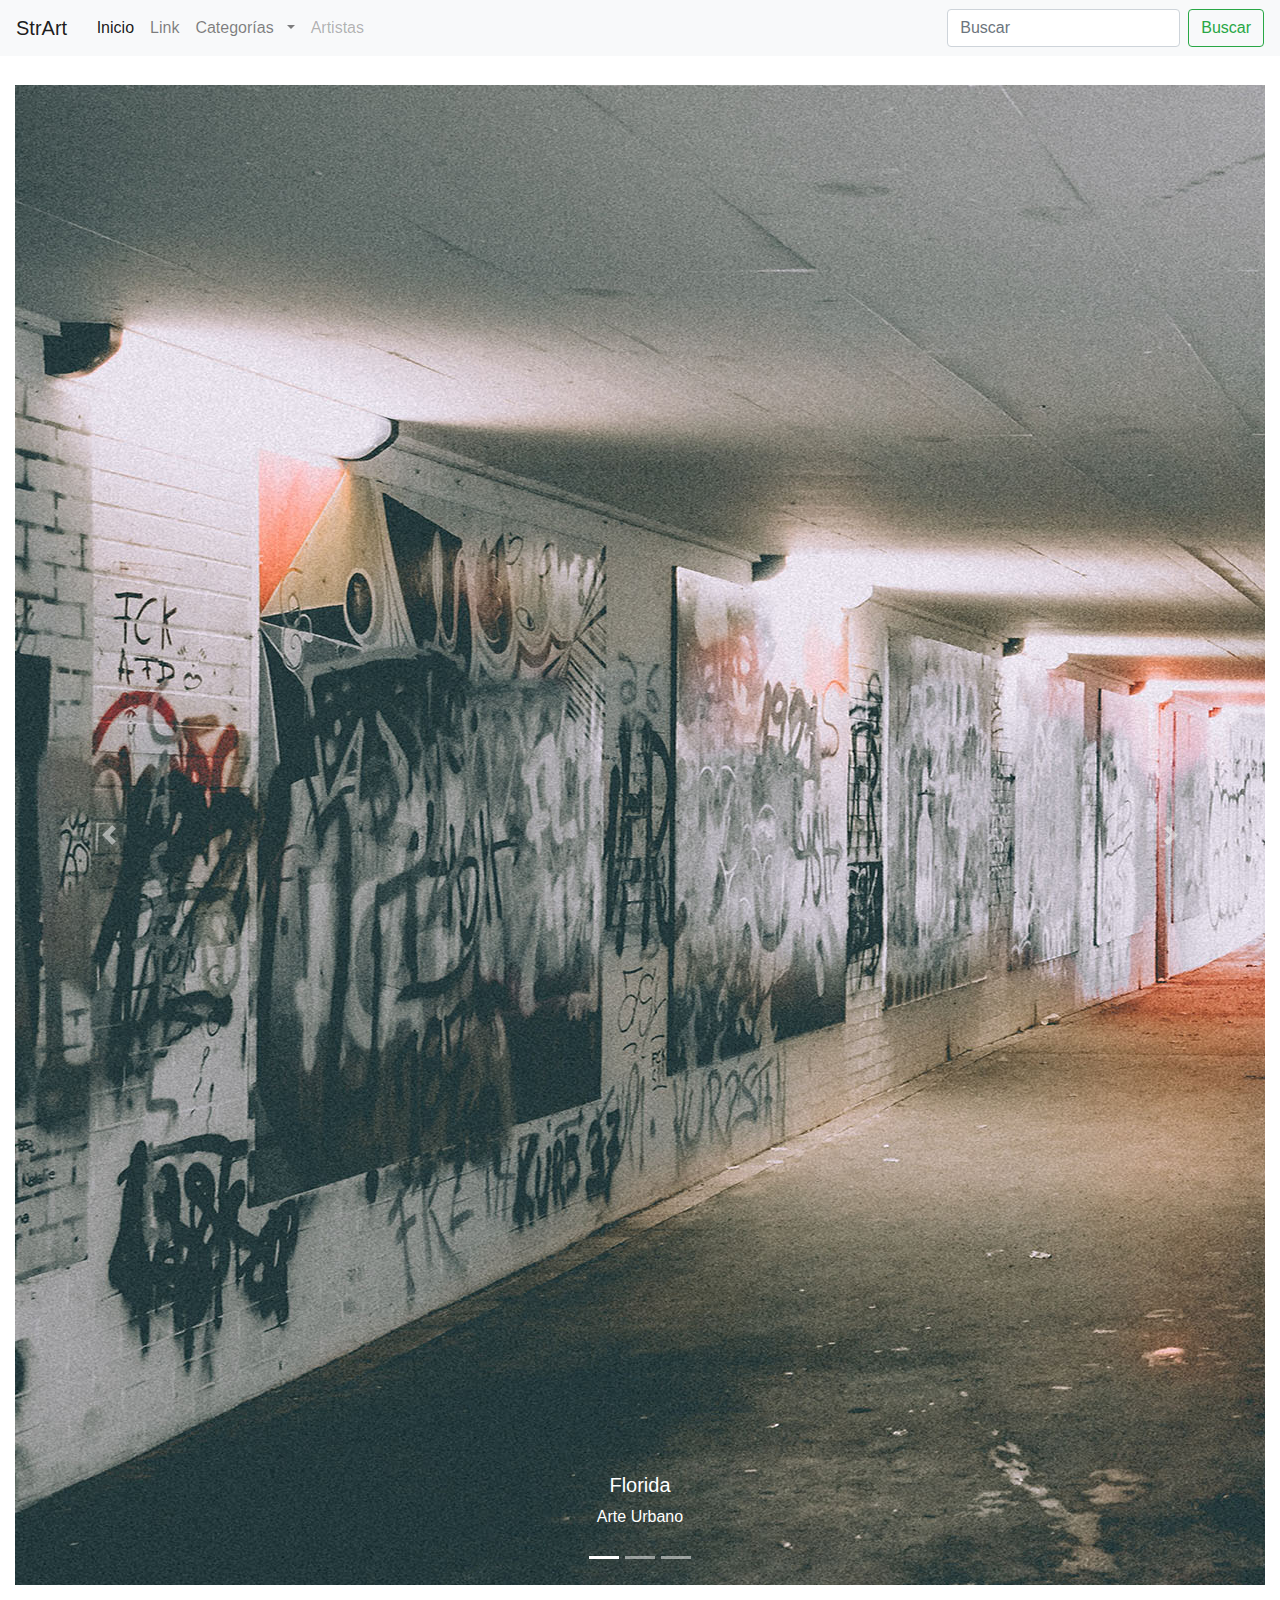
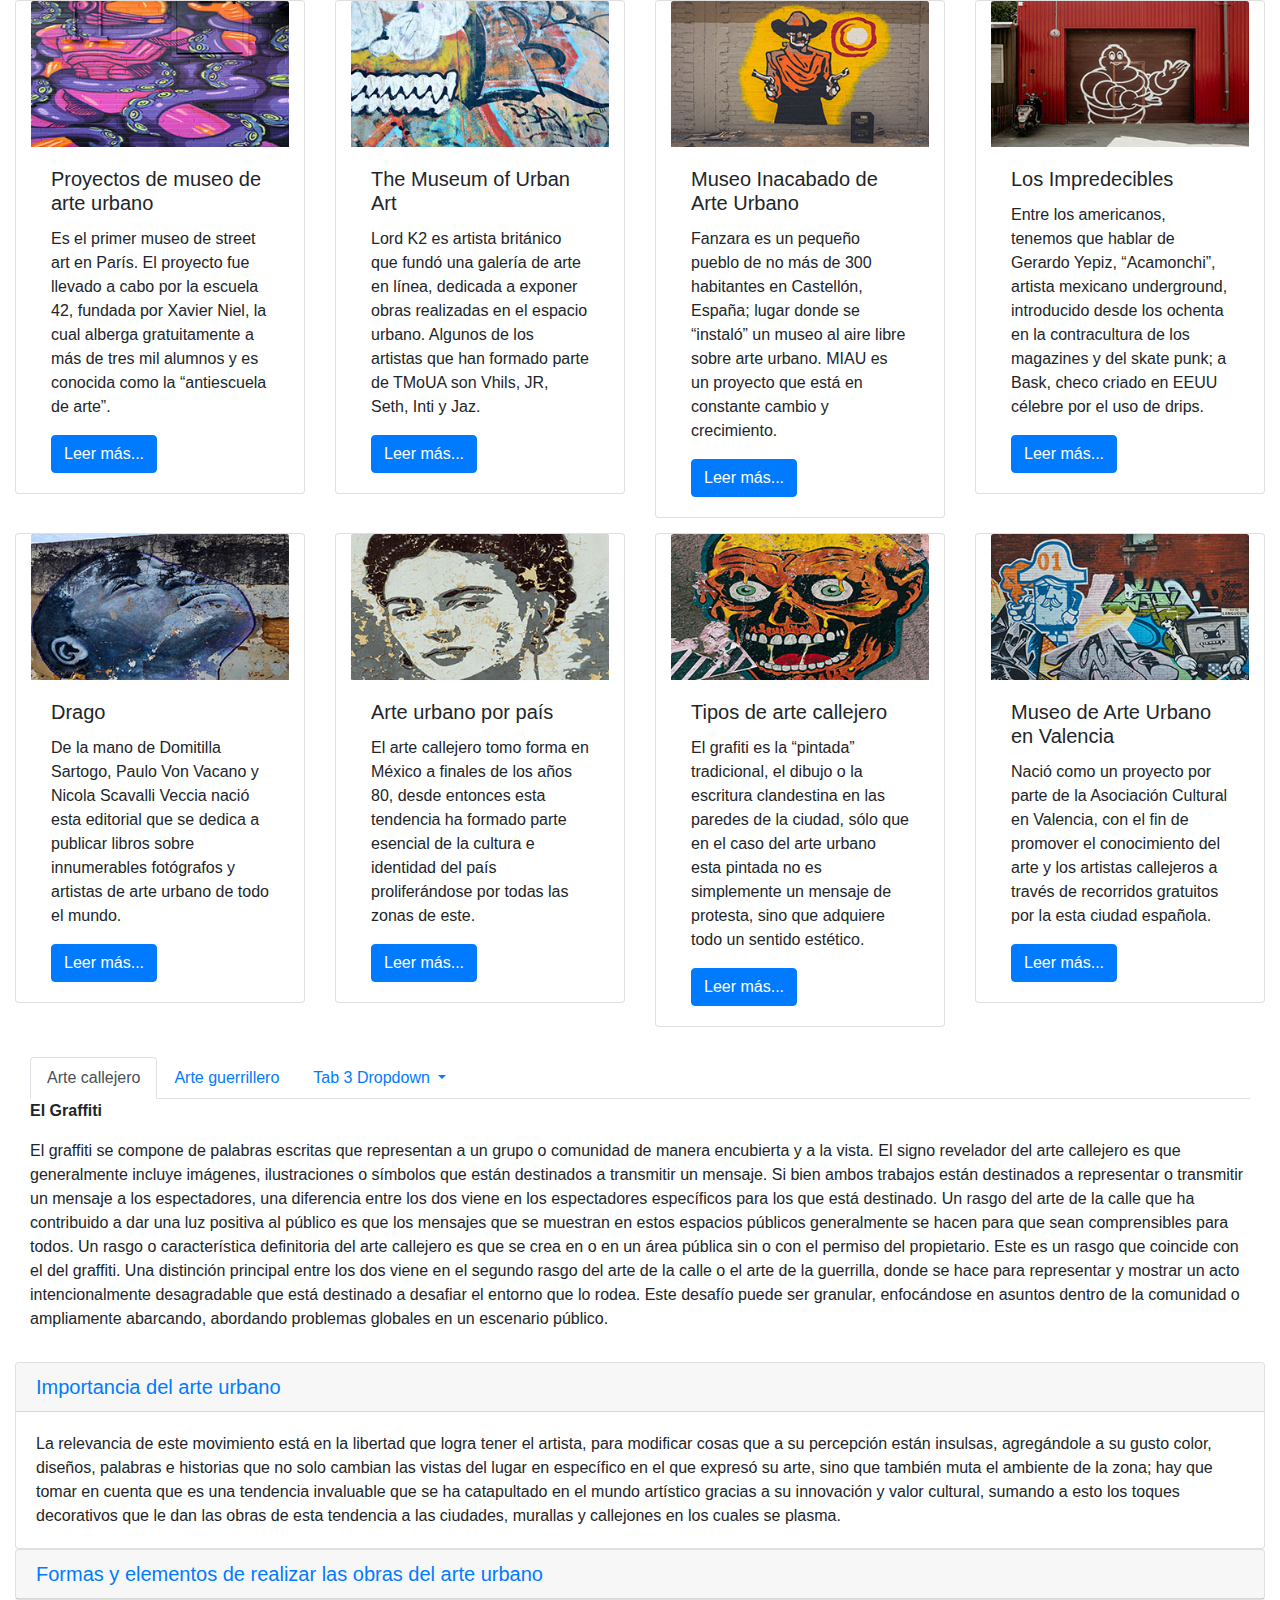
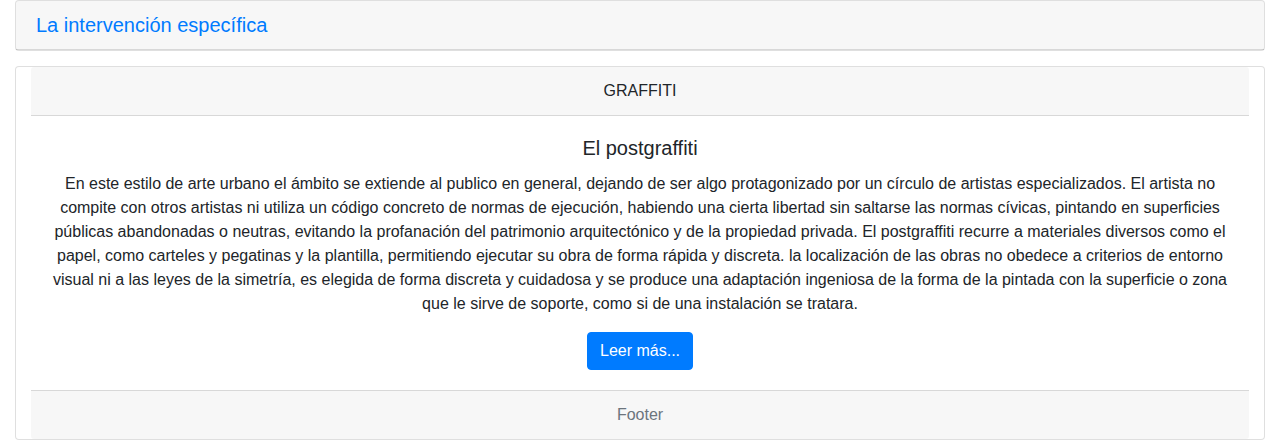
<file: dw bos-2/index.html>
<!DOCTYPE html>
<html lang="en">
  <head>
    <meta charset="UTF-8">
	<meta http-equiv="X-UA-Compatible" content="IE=edge">
	<meta name="viewport" content="width=device-width, initial-scale=1">
    <title>Untitled Document</title>
    <!-- Bootstrap -->
	<link href="css/bootstrap-4.0.0.css" rel="stylesheet">
	<link href="css/dwbos.css" rel="stylesheet" type="text/css">
  </head>
  <body style="padding-top: 70px">
    <div class="container-fluid">
      <nav class="navbar fixed-top navbar-expand-lg navbar-light bg-light"> <a class="navbar-brand" href="#">StrArt&nbsp;</a>
        <button class="navbar-toggler" type="button" data-toggle="collapse" data-target="#navbarSupportedContent1" aria-controls="navbarSupportedContent1" aria-expanded="false" aria-label="Toggle navigation"> <span class="navbar-toggler-icon"></span> </button>
        <div class="collapse navbar-collapse" id="navbarSupportedContent1">
          <ul class="navbar-nav mr-auto">
            <li class="nav-item active"> <a class="nav-link" href="perfil.html">Inicio <span class="sr-only">(current)</span></a> </li>
            <li class="nav-item"> <a class="nav-link" href="#">Link</a> </li>
            <li class="nav-item dropdown"> <a class="nav-link dropdown-toggle" href="#" id="navbarDropdown1" role="button" data-toggle="dropdown" aria-haspopup="true" aria-expanded="false"> Categorías&nbsp; </a>
              <div class="dropdown-menu" aria-labelledby="navbarDropdown1"> <a class="dropdown-item" href="#">Action</a> <a class="dropdown-item" href="#">Another action</a>
                <div class="dropdown-divider"></div>
                <a class="dropdown-item" href="#">Something else here</a> </div>
            </li>
            <li class="nav-item"> <a class="nav-link disabled" href="#">Artistas</a> </li>
          </ul>
          <form class="form-inline my-2 my-lg-0">
            <input class="form-control mr-sm-2" type="search" placeholder="Buscar" aria-label="Search">
            <button class="btn btn-outline-success my-2 my-sm-0" type="submit">Buscar</button>
          </form>
        </div>
      </nav>
<div id="carouselExampleIndicators1" class="carousel slide" data-ride="carousel" style="background-color: grey">
    <ol class="carousel-indicators">
          <li data-target="#carouselExampleIndicators1" data-slide-to="0" class="active"></li>
          <li data-target="#carouselExampleIndicators1" data-slide-to="1"></li>
          <li data-target="#carouselExampleIndicators1" data-slide-to="2"></li>
    </ol>
        <div class="carousel-inner" role="listbox">
          <div class="carousel-item active"> <img class="d-block mx-auto" src="images/h1.jpg" alt="First slide">
            <div class="carousel-caption">
              <h5>Florida</h5>
              <p>Arte Urbano</p>
            </div>
          </div>
          <div class="carousel-item"> <img class="d-block mx-auto" src="images/h2.jpg" alt="Second slide">
            <div class="carousel-caption">
              <h5>Costa Rica</h5>
              <p>Tunel grafiteado</p>
            </div>
          </div>
          <div class="carousel-item"> <img class="d-block mx-auto" src="images/h3.jpg" alt="Third slide">
            <div class="carousel-caption">
              <h5>Colombia</h5>
              <p>Arte callejero</p>
            </div>
          </div>
        </div>
      <a class="carousel-control-prev" href="#carouselExampleIndicators1" role="button" data-slide="prev"> <span class="carousel-control-prev-icon" aria-hidden="true"></span> <span class="sr-only">Previous</span> </a> <a class="carousel-control-next" href="#carouselExampleIndicators1" role="button" data-slide="next"> <span class="carousel-control-next-icon" aria-hidden="true"></span> <span class="sr-only">Next</span> </a> </div>
  </div>
	  

	<!-- jQuery (necessary for Bootstrap's JavaScript plugins) --> 
  <script src="js/jquery-3.2.1.min.js"></script>

	<!-- Include all compiled plugins (below), or include individual files as needed -->
  <script src="js/popper.min.js"></script> 
  <script src="js/bootstrap-4.0.0.js"></script>
    <div class="container-fluid">
      <div class="row">
        <div class="col-xl-3">
          <div class="card col-md-4 col-xl-12"> <img class="card-img-top" src="images/nw1.jpg" alt="Card image cap">
            <div class="card-body">
              <h5 class="card-title">Proyectos de museo de arte urbano</h5>
              <p class="card-text">Es el primer museo de street art en París. El proyecto fue llevado a cabo por la escuela 42, fundada por Xavier Niel, la cual alberga gratuitamente a más de tres mil alumnos y es conocida como la “antiescuela de arte”. </p>
              <a href="#" class="btn btn-primary">Leer más...</a> </div>
          </div>
        </div>
        <div class="col-xl-3">
          <div class="card col-md-4 col-xl-12"> <img class="card-img-top" src="images/nw2.jpg" alt="Card image cap">
            <div class="card-body">
              <h5 class="card-title">The Museum of Urban Art </h5>
              <p class="card-text">Lord K2 es artista británico que fundó una galería de arte en línea, dedicada a exponer obras realizadas en el espacio urbano.  Algunos de los artistas que han formado parte de TMoUA son Vhils, JR, Seth, Inti y Jaz.</p>
            <a href="#" class="btn btn-primary">Leer más...</a> </div>
          </div>
        </div>
        <div class="col-xl-3">
          <div class="card col-md-4 col-xl-12"> <img class="card-img-top" src="images/nw3.jpg" alt="Card image cap">
            <div class="card-body">
              <h5 class="card-title">Museo Inacabado de Arte Urbano </h5>
              <p class="card-text">Fanzara es un pequeño pueblo de no más de 300 habitantes en Castellón, España; lugar donde se “instaló” un museo al aire libre sobre arte urbano. MIAU es un proyecto que está en constante cambio y crecimiento.</p>
              <a href="#" class="btn btn-primary">Leer más...</a> </div>
          </div>
        </div>
        <div class="col-xl-3">
          <div class="card col-md-4 col-xl-12"> <img class="card-img-top" src="images/nw5.jpg" alt="Card image cap">
            <div class="card-body">
              <h5 class="card-title">Los Impredecibles</h5>
              <p class="card-text">Entre los americanos, tenemos que hablar de Gerardo Yepiz, “Acamonchi”, artista mexicano underground, introducido desde los ochenta en la contracultura de los magazines y del skate punk; a Bask, checo criado en EEUU célebre por el uso de drips.</p>
              <a href="#" class="btn btn-primary">Leer más...</a> </div>
          </div>
        </div>
      </div>
    </div>
	  

	 <div class="container-fluid">
	   <div class="row">
	     <div class="col-xl-3">
	       <div class="card col-md-4 col-xl-12"> <img class="card-img-top" src="images/nw4.jpg" alt="Card image cap">
	         <div class="card-body">
	           <h5 class="card-title">Drago</h5>
	           <p class="card-text">De la mano de Domitilla Sartogo, Paulo Von Vacano y Nicola Scavalli Veccia nació esta editorial que se dedica a publicar libros sobre innumerables fotógrafos y artistas de arte urbano de todo el mundo.</p>
	           <a href="#" class="btn btn-primary">Leer más...</a> </div>
           </div>
	     </div>
	     <div class="col-xl-3">
	       <div class="card col-md-4 col-xl-12"> <img class="card-img-top" src="images/nw6.jpg" alt="Card image cap">
	         <div class="card-body">
	           <h5 class="card-title">Arte urbano por país</h5>
	           <p class="card-text">El arte callejero tomo forma en México a finales de los años 80, desde entonces esta tendencia ha formado parte esencial de la cultura e identidad del país proliferándose por todas las zonas de este.</p>
	           <a href="#" class="btn btn-primary">Leer más...</a> </div>
           </div>
	     </div>
	     <div class="col-xl-3">
	       <div class="card col-md-4 col-xl-12"> <img class="card-img-top" src="images/nw7.pg.jpg" alt="Card image cap">
	         <div class="card-body">
	           <h5 class="card-title">Tipos de arte callejero</h5>
	           <p class="card-text">El grafiti es la “pintada” tradicional, el dibujo o la escritura clandestina en las paredes de la ciudad, sólo que en el caso del arte urbano esta pintada no es simplemente un mensaje de protesta, sino que adquiere todo un sentido estético.</p>
	           <a href="#" class="btn btn-primary">Leer más...</a> </div>
           </div>
	     </div>
	     <div class="col-xl-3">
	       <div class="card col-md-4 col-xl-12"> <img class="card-img-top" src="images/nw8.jpg" alt="Card image cap">
	         <div class="card-body">
	           <h5 class="card-title">Museo de Arte Urbano en Valencia </h5>
	           <p class="card-text">Nació como un proyecto por parte de la Asociación Cultural en Valencia, con el fin de promover el conocimiento del arte y los artistas callejeros a través de recorridos gratuitos por la esta ciudad española.</p>
	           <a href="#" class="btn btn-primary">Leer más...</a> </div>
           </div>
	     </div>
       </div>
	 </div>
	  <!-- Include all compiled plugins (below), or include individual files as needed -->
  <script src="js/popper.min.js"></script> 
  <script src="js/bootstrap-4.0.0.js"></script>
    <div class="container-fluid">
      <div class="container-fluid">
        <ul id="clothingnav1" class="nav nav-tabs" role="tablist">
          <li class="nav-item"> <a class="nav-link active" href="#home1" id="hometab1" role="tab" data-toggle="tab" aria-controls="home" aria-expanded="true">Arte callejero</a></li>
          <li class="nav-item"> <a class="nav-link" href="#paneTwo1" role="tab" id="hatstab1" data-toggle="tab" aria-controls="hats">Arte guerrillero </a></li>
          <!-- Dropdown -->
          <li class="nav-item dropdown"> <a class="nav-link dropdown-toggle" data-toggle="dropdown" href="#" role="button" aria-haspopup="true" aria-expanded="false"> Tab 3 Dropdown </a>
            <div class="dropdown-menu"> <a class="dropdown-item" href="#tabDropDownOne1" role="tab" id="dropdownshoestab1" data-toggle="tab" aria-controls="dropdownShoes">Dropdown Link 1</a> <a class="dropdown-item" href="#tabDropDownTwo1" role="tab" id="dropdownbootstab1" data-toggle="tab" aria-controls="dropdownBoots">Dropdown Link 2</a> </div>
          </li>
        </ul>
        <!-- Content Panel -->
        <div id="clothingnavcontent1" class="tab-content">
          <div role="tabpanel" class="tab-pane fade show active" id="home1" aria-labelledby="hometab1">
            <p> <strong>El Graffiti</strong></p>
            <p>El graffiti se compone de palabras escritas que representan a un grupo o comunidad de manera encubierta y a la vista. El signo revelador del arte callejero es que generalmente incluye imágenes, ilustraciones o símbolos que están destinados a transmitir un mensaje. Si bien ambos trabajos están destinados a representar o transmitir un mensaje a los espectadores, una diferencia entre los dos viene en los espectadores específicos para los que está destinado. Un rasgo del arte de la calle que ha contribuido a dar una luz positiva al público es que los mensajes que se muestran en estos espacios públicos generalmente se hacen para que sean comprensibles para todos.
			Un rasgo o característica definitoria del arte callejero es que se crea en o en un área pública sin o con el permiso del propietario. Este es un rasgo que coincide con el del graffiti. Una distinción principal entre los dos viene en el segundo rasgo del arte de la calle o el arte de la guerrilla, donde se hace para representar y mostrar un acto intencionalmente desagradable que está destinado a desafiar el entorno que lo rodea. Este desafío puede ser granular, enfocándose en asuntos dentro de la comunidad o ampliamente abarcando, abordando problemas globales en un escenario público.</p>
          </div>
          <div role="tabpanel" class="tab-pane fade" id="paneTwo1" aria-labelledby="hatstab1">
            <p><strong>El término arte guerillero</strong></p>
            <p>Se describe de muchas maneras diferentes, una de las cuales es el término “arte de guerrilla”. Ambos términos describen estas obras públicas que se colocan con significado e intención. Se pueden hacer de forma anónima para trabajos creados para enfrentar problemas públicos tabú que darán lugar a reacciones violentas o bajo el nombre de un artista conocido. Con cualquier terminología, estas obras de arte se crean como una forma primaria de expresar las ideas del artista sobre muchos temas y asuntos públicos.</p>
            <p>Así es como el término “arte de la guerrilla” se asoció con este tipo de trabajo y comportamiento. La palabra se relaciona con la guerra de guerrillas en la historia, donde los ataques se realizan de manera salvaje, sin control y sin reglas de enfrentamiento. Este tipo de guerra era dramáticamente diferente a la lucha tradicional y tradicional que se desarrollaba normalmente en las guerras. Cuando se usa en el contexto del arte callejero, el término arte de guerrilla está destinado a respaldar el ataque incontrolado, inesperado y muchas veces sin nombre del artista sobre la estructura o las normas sociales.</p>
          </div>
          <div role="tabpanel" class="tab-pane fade" id="tabDropDownOne1" aria-labelledby="dropdownshoestab1">
            <p>Dropdown content#1</p>
          </div>
          <div role="tabpanel" class="tab-pane fade" id="tabDropDownTwo1" aria-labelledby="dropdownbootstab1">
            <p>Dropdown content#2</p>
          </div>
        </div>
      </div>
    </div>
	 
  <div class="container-fluid">
	    <div id="accordion1" role="tablist">
	      <div class="card">
	        <div class="card-header" role="tab" id="headingOne1">
	          <h5 class="mb-0"> <a data-toggle="collapse" href="#collapseOne1" role="button" aria-expanded="true" aria-controls="collapseOne1"> Importancia del arte urbano </a></h5>
	        </div>
	        <div id="collapseOne1" class="collapse show" role="tabpanel" aria-labelledby="headingOne1" data-parent="#accordion1">
	          <div class="card-body">La relevancia de este movimiento está en la libertad que logra tener el artista, para modificar cosas que a su percepción están insulsas, agregándole a su gusto color, diseños, palabras e historias que no solo cambian las vistas del lugar en específico en el que expresó su arte, sino que también muta el ambiente de la zona; hay que tomar en cuenta que es una tendencia invaluable que se ha catapultado en el mundo artístico gracias a su innovación y valor cultural, sumando a esto los toques decorativos que le dan las obras de esta tendencia a las ciudades, murallas y callejones en los cuales se plasma.

</div>
            </div>
          </div>
	      <div class="card">
	        <div class="card-header" role="tab" id="headingTwo1">
	          <h5 class="mb-0"> <a class="collapsed" data-toggle="collapse" href="#collapseTwo1" role="button" aria-expanded="false" aria-controls="collapseTwo1"> Formas y elementos de realizar las obras del arte urbano</a> </h5>
            </div>
	        <div id="collapseTwo1" class="collapse" role="tabpanel" aria-labelledby="headingTwo1" data-parent="#accordion1">
	          <div class="card-body">La forma o mejor dicho los elementos para realizar obras callejeras son la pintura spray y el estarcido. Las técnicas usadas son muy variadas y hay diferentes representaciones estéticas que realizan los artistas. También puedes observar otros elementos como pueden ser los posters y las pegatinas, que representan una pequeña evolución en este tipo de arte. Hay una diversidad enorme de estrategias con varias ideologías pero todos tienen el mismo concepto de “El arte”. Muchos artistas callejeros dibujan, otros pintan, hay infinidades de maneras con las que plasmar el arte callejero, incluso hay diversas maneras de representarlos pueden ser en suelo, en cristal, en frutas, en lienzos, en paredes, en papel, etc. Lo que cuenta para el arte callejero es el poder de la expresión y revelar al mundo la creatividad que los hace únicos y sobre todo demostrar al mundo lo que hacen.

Autores de arte urbano
Gerardo Yepiz, “Acamonchi”: artista mexicano underground, introducido desde los ochenta en la contracultura de los magazines y del skate punk.

Bask: artista checo criado en EEUU célebre por el uso de drips, técnica donde se utilizan gotas de pintura que se derramen sobre la superficie, creando texturas espesas. Además lleva a cabo pinturas con plantillas en las que pinta personajes y collages.

Buff Monster: comenzó a pintar con spray, pero pronto se pasó a los pósters y se ha hecho conocido por su monstruo Buff, habitual en las calles de Los Ángeles.

Flower Guy: sus inicios fueron con aerosoles y plantillas en el suelo de las calles neoyorquinas. En 1993 creó su icono de la flor, que imprimió en papel usando serigrafía.

Swoon: realiza carteles a base de recortables que ella misma recicla.

Banksy: un graffitero británico e internacional, uno de los más conocido entre el gran público. A principios de los 80 comenzó a pintar con spray en Bristol y después pasó a las plantillas. Ha logrado colocar fakes o falsas pinturas en museos como el Louvre o la Tate Gallery y en su obra muestra un humor tan ácido como brillante.

Nich Walker: este artista  trabaja sobre todo con lienzos, combina plantillas y dibujos logrando efectos casi fotorrealistas. En 2002 fundó su marca de camisetas “Apish Angel” y también ha diseñado graffitis para los films “Eyes wide shut” y “Juez Dredd”.

Dr Hofmann: es uno de los primeros miembros de la cultura alternativa del graffiti madrileño. Ha trabajado con diferentes tipos de letra y con una imaginería muy personal.

Tono: de origen francés, lleva más de una década trabajando con pegatinas y pósters y ha intervenido en el paisaje urbano madrileño efectuando líneas de colores en casas antiguas.

Nuria Mura: desarrolla más, proyectos individuales, buscando promover una reflexión sobre el uso del espacio público y privado analizando y experimentando con la intersección que se produce entre ambos lugares. Usa  esquemas geométricos definidos, motivos florales y sus trabajos critican la industrialización del lenguaje artístico.
Realmente  cada día son más y mejores los ejemplos de arte urbano que encontramos en nuestras ciudades,  siendo una lástima que muchos de estas obras de arte pasen desapercibidos.
</div>
            </div>
          </div>
	      <div class="card">
	        <div class="card-header" role="tab" id="headingThree1">
	          <h5 class="mb-0"> <a class="collapsed" data-toggle="collapse" href="#collapseThree1" role="button" aria-expanded="false" aria-controls="collapseThree1"> La intervención específica</a> </h5>
            </div>
	        <div id="collapseThree1" class="collapse" role="tabpanel" aria-labelledby="headingThree1" data-parent="#accordion1">
	          <div class="card-body">este estilo de arte urbano lleva al límite algunos aspectos del graffiti y del postgraffiti, ya que casi todos los artistas provienen de estas dos modalidades. Es una corriente minoritaria dentro de la historia del arte urbano, su característica principal consiste en el abandono de la identidad gráfica y en la creación de obras aisladas, anónimas e independientes, usando materiales libremente,usando todo tipo de técnicas plásticas que muchas veces incluye el desmontaje de mobiliario urbano. En este arte urbano tiene  una característica nueva, la investigación y observación de las particularidades físicas y sociales del entorno de la intervención.</div>
            </div>
          </div>
        </div>
  </div>
      <div class="container-fluid">
        <div class="card text-center col-md-4 col-xl-12">
          <div class="card-header"> GRAFFITI</div>
          <div class="card-body">
            <h5 class="card-title">El postgraffiti</h5>
            <p class="card-text">En este estilo de arte urbano el ámbito se extiende al publico en general, dejando de ser algo protagonizado por un círculo de artistas especializados. El artista no compite con otros artistas ni utiliza un código concreto de normas de ejecución, habiendo una cierta libertad sin saltarse las normas cívicas, pintando en superficies públicas abandonadas o neutras, evitando la profanación del patrimonio arquitectónico y de la propiedad privada. El postgraffiti recurre a materiales diversos como el papel, como carteles y pegatinas  y la plantilla,  permitiendo ejecutar su obra de forma rápida y discreta.

 la localización de las obras no obedece a criterios de entorno visual ni a las leyes de la simetría, es elegida de forma discreta y cuidadosa y se produce una adaptación ingeniosa de la forma de la pintada con la superficie o zona que le sirve de soporte, como si de una instalación se tratara.
</p>
            <a href="#" class="btn btn-primary">Leer más...</a> </div>
          <div class="card-footer text-muted"> Footer </div></div></div>
<!-- body code goes here -->


	  
	  
</body>
</html>
</file>
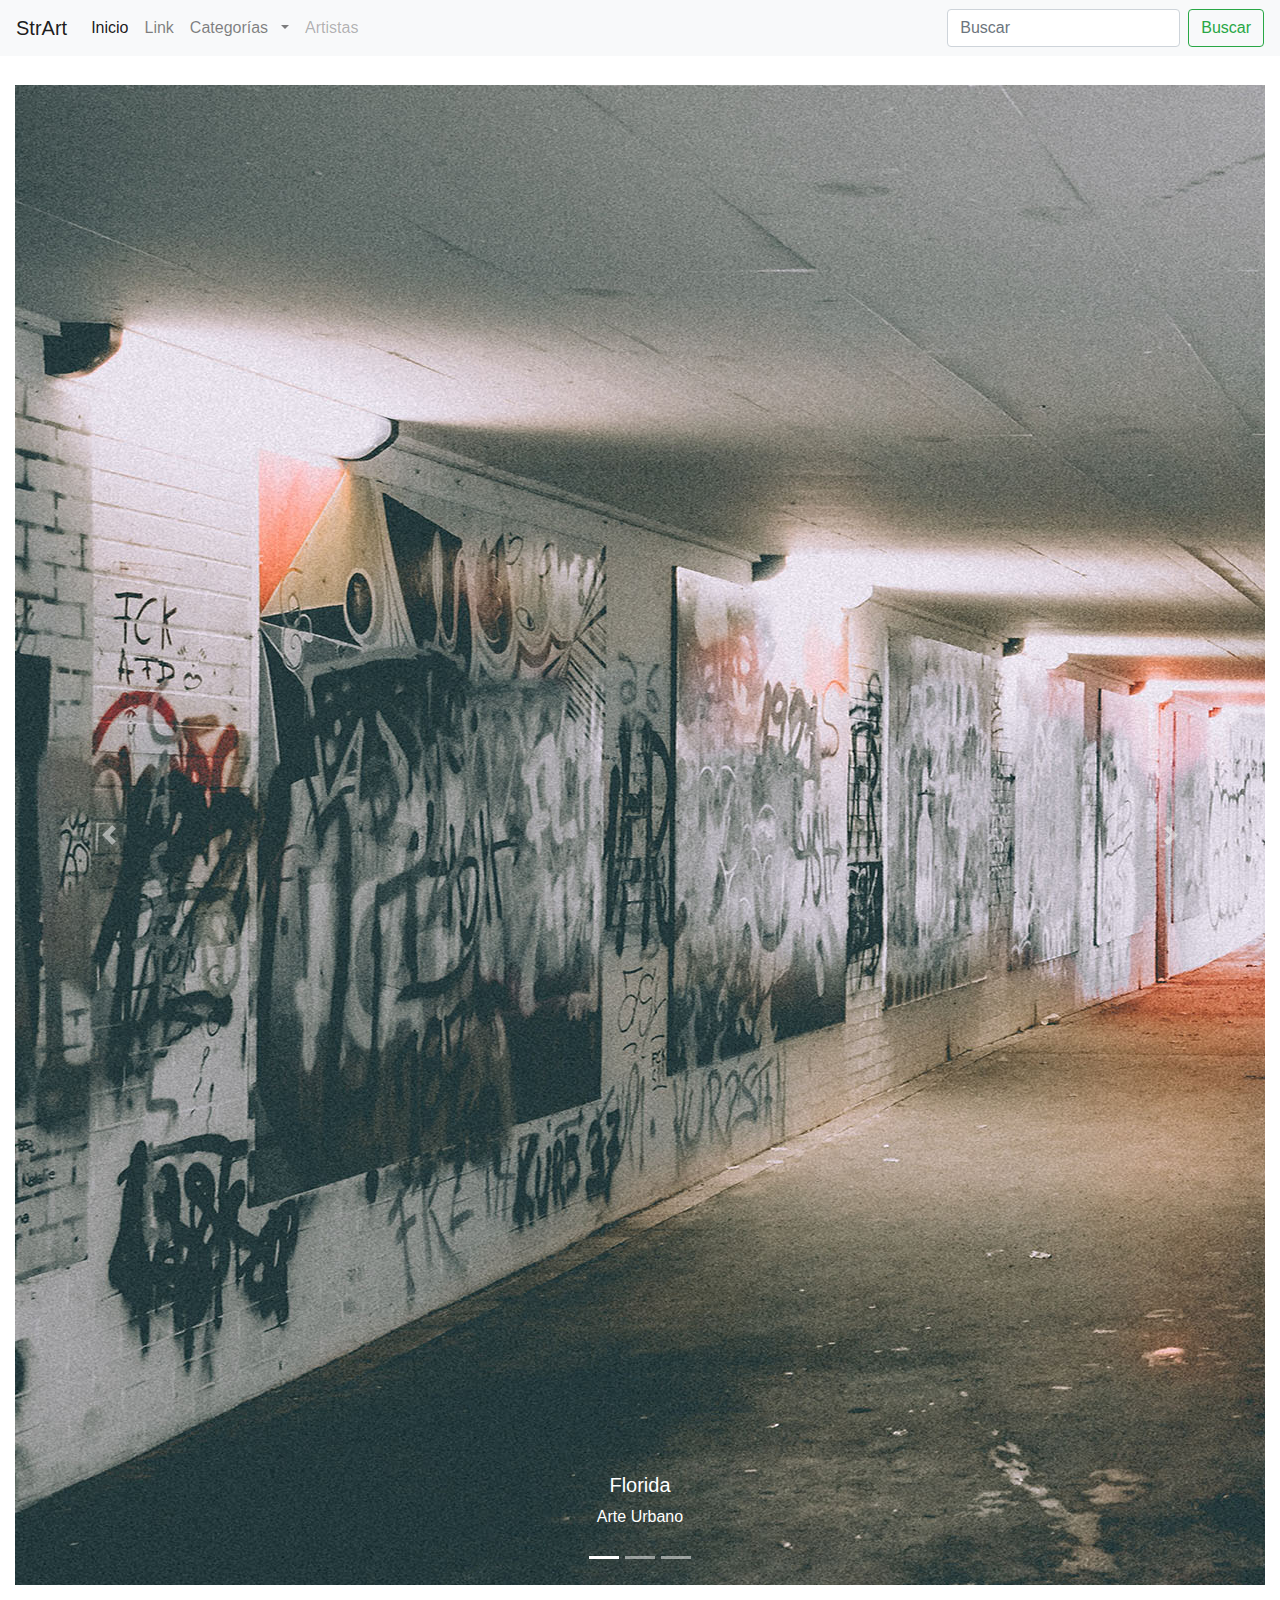
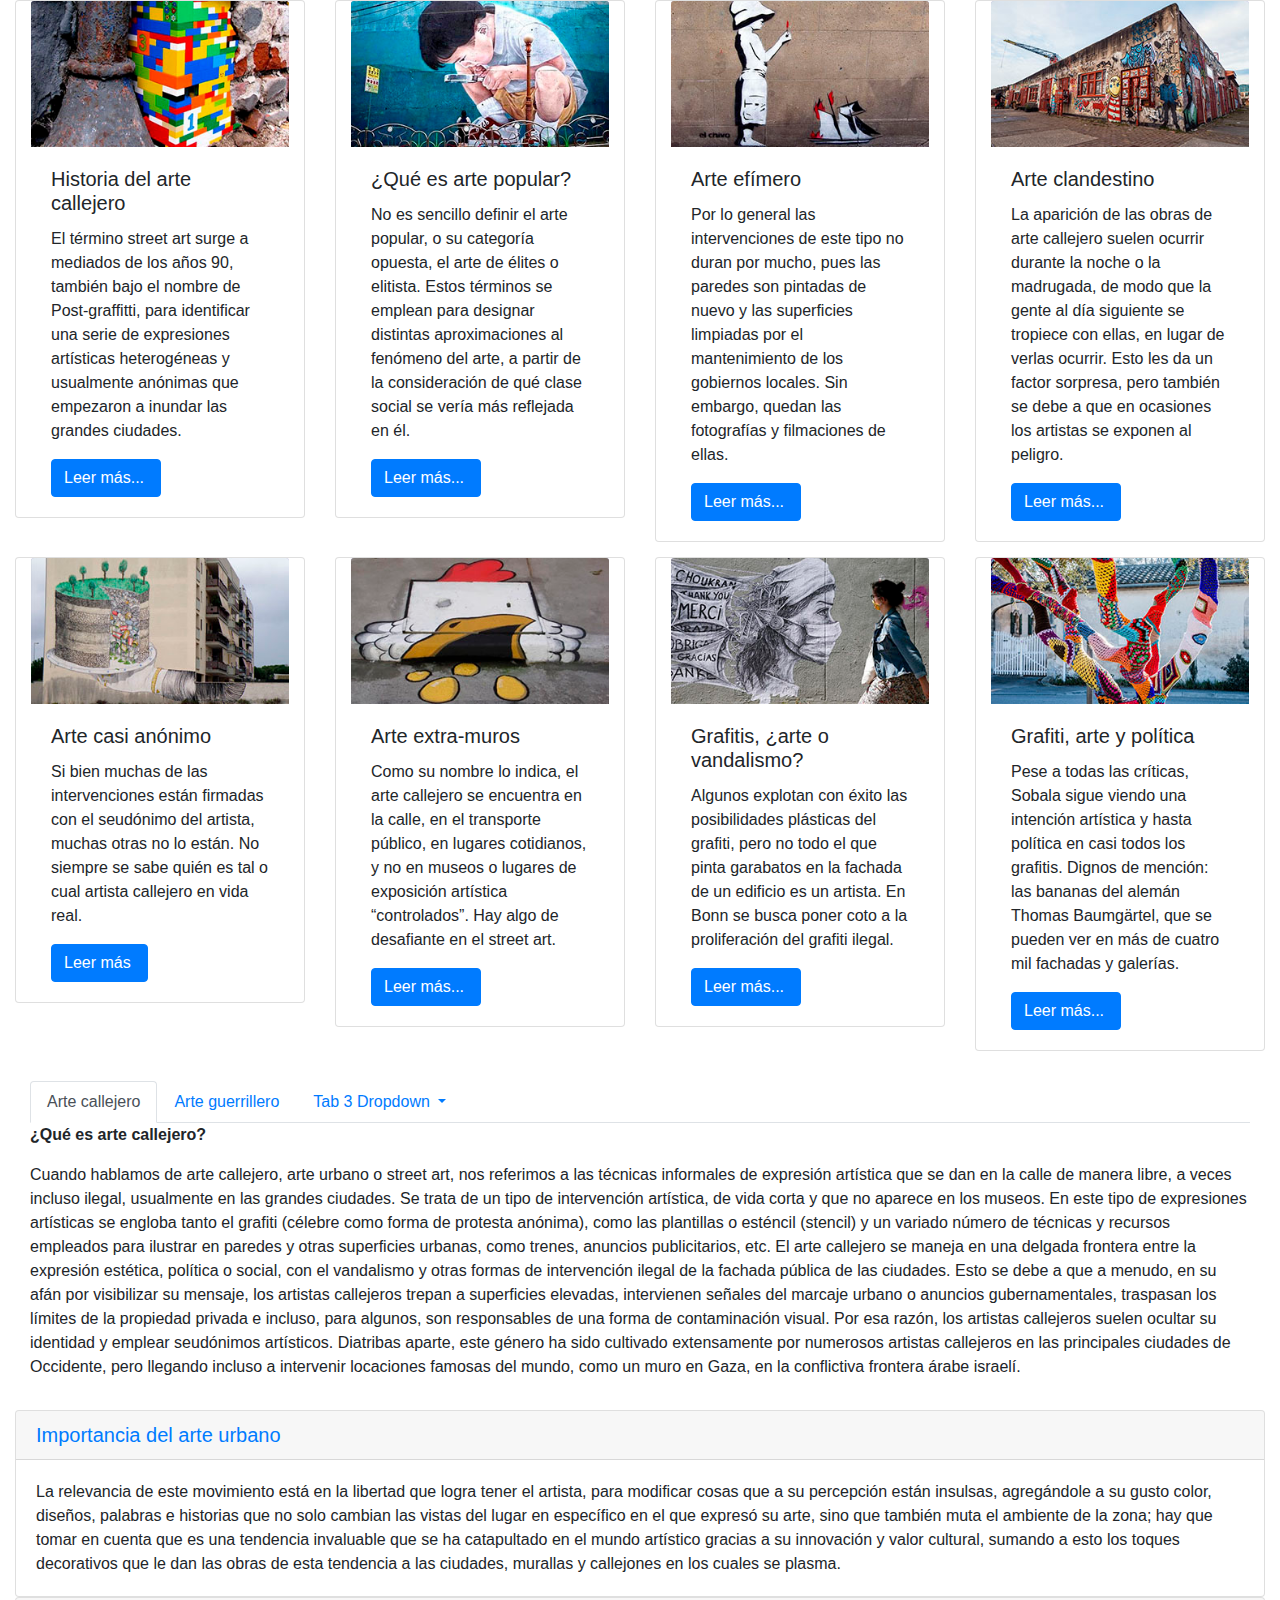
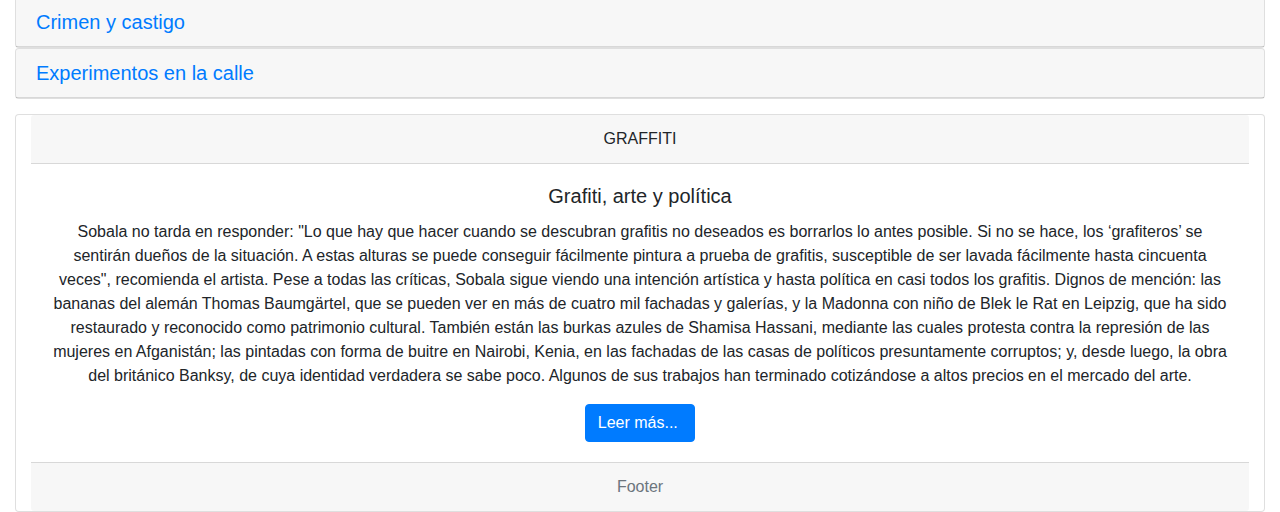
<file: dw bos-2/perfil.html>
<!DOCTYPE html>
<html lang="en">
  <head>
    <meta charset="UTF-8">
	<meta http-equiv="X-UA-Compatible" content="IE=edge">
	<meta name="viewport" content="width=device-width, initial-scale=1">
    <title>Untitled Document</title>
    <!-- Bootstrap -->
	<link href="css/bootstrap-4.0.0.css" rel="stylesheet">
	<link href="css/dwbos.css" rel="stylesheet" type="text/css">
  </head>
  <body style="padding-top: 70px">
    <div class="container-fluid">
      <nav class="navbar fixed-top navbar-expand-lg navbar-light bg-light"> <a class="navbar-brand" href="#">StrArt</a>
        <button class="navbar-toggler" type="button" data-toggle="collapse" data-target="#navbarSupportedContent1" aria-controls="navbarSupportedContent1" aria-expanded="false" aria-label="Toggle navigation"> <span class="navbar-toggler-icon"></span> </button>
        <div class="collapse navbar-collapse" id="navbarSupportedContent1">
          <ul class="navbar-nav mr-auto">
            <li class="nav-item active"> <a class="nav-link" href="index.html">Inicio <span class="sr-only">(current)</span></a> </li>
            <li class="nav-item"> <a class="nav-link" href="#">Link</a> </li>
            <li class="nav-item dropdown"> <a class="nav-link dropdown-toggle" href="#" id="navbarDropdown1" role="button" data-toggle="dropdown" aria-haspopup="true" aria-expanded="false"> Categorías&nbsp; </a>
              <div class="dropdown-menu" aria-labelledby="navbarDropdown1"> <a class="dropdown-item" href="#">Action</a> <a class="dropdown-item" href="#">Another action</a>
                <div class="dropdown-divider"></div>
                <a class="dropdown-item" href="#">Something else here</a> </div>
            </li>
            <li class="nav-item"> <a class="nav-link disabled" href="#">Artistas</a> </li>
          </ul>
          <form class="form-inline my-2 my-lg-0">
            <input class="form-control mr-sm-2" type="search" placeholder="Buscar" aria-label="Search">
            <button class="btn btn-outline-success my-2 my-sm-0" type="submit">Buscar</button>
          </form>
        </div>
      </nav>
<div id="carouselExampleIndicators1" class="carousel slide" data-ride="carousel" style="background-color: grey">
    <ol class="carousel-indicators">
          <li data-target="#carouselExampleIndicators1" data-slide-to="0" class="active"></li>
          <li data-target="#carouselExampleIndicators1" data-slide-to="1"></li>
          <li data-target="#carouselExampleIndicators1" data-slide-to="2"></li>
    </ol>
        <div class="carousel-inner" role="listbox">
          <div class="carousel-item active"> <img class="d-block mx-auto" src="images/h1.jpg" alt="First slide">
            <div class="carousel-caption">
              <h5>Florida</h5>
              <p>Arte Urbano</p>
            </div>
          </div>
          <div class="carousel-item"> <img class="d-block mx-auto" src="images/h2.jpg" alt="Second slide">
            <div class="carousel-caption">
              <h5>Costa Rica</h5>
              <p>Tunel grafiteado</p>
            </div>
          </div>
          <div class="carousel-item"> <img class="d-block mx-auto" src="images/h3.jpg" alt="Third slide">
            <div class="carousel-caption">
              <h5>Colombia</h5>
              <p>Arte callejero</p>
            </div>
          </div>
        </div>
      <a class="carousel-control-prev" href="#carouselExampleIndicators1" role="button" data-slide="prev"> <span class="carousel-control-prev-icon" aria-hidden="true"></span> <span class="sr-only">Previous</span> </a> <a class="carousel-control-next" href="#carouselExampleIndicators1" role="button" data-slide="next"> <span class="carousel-control-next-icon" aria-hidden="true"></span> <span class="sr-only">Next</span> </a> </div>
  </div>
	  

	<!-- jQuery (necessary for Bootstrap's JavaScript plugins) --> 
  <script src="js/jquery-3.2.1.min.js"></script>

	<!-- Include all compiled plugins (below), or include individual files as needed -->
  <script src="js/popper.min.js"></script> 
  <script src="js/bootstrap-4.0.0.js"></script>
    <div class="container-fluid">
      <div class="row">
        <div class="col-xl-3">
          <div class="card col-md-4 col-xl-12"> <img class="card-img-top" src="images/nw2.1.jpg" alt="Card image cap">
            <div class="card-body">
              <h5 class="card-title">Historia del arte callejero</h5>
              <p class="card-text">El término street art surge a mediados de los años 90, también bajo el nombre de Post-graffitti, para identificar una serie de expresiones artísticas heterogéneas y usualmente anónimas que empezaron a inundar las grandes ciudades. </p>
              <a href="#" class="btn btn-primary">Leer más...&nbsp;</a> </div>
          </div>
        </div>
        <div class="col-xl-3">
          <div class="card col-md-4 col-xl-12"> <img class="card-img-top" src="images/nw2.2.jpg" alt="Card image cap">
            <div class="card-body">
              <h5 class="card-title">¿Qué es arte popular? </h5>
              <p class="card-text">No es sencillo definir el arte popular, o su categoría opuesta, el arte de élites o elitista. Estos términos se emplean para designar distintas aproximaciones al fenómeno del arte, a partir de la consideración de qué clase social se vería más reflejada en él.</p>
            <a href="#" class="btn btn-primary">Leer más...&nbsp;</a> </div>
          </div>
        </div>
        <div class="col-xl-3">
          <div class="card col-md-4 col-xl-12"> <img class="card-img-top" src="images/nw2.3.jpg" alt="Card image cap">
            <div class="card-body">
              <h5 class="card-title">Arte efímero </h5>
              <p class="card-text">Por lo general las intervenciones de este tipo no duran por mucho, pues las paredes son pintadas de nuevo y las superficies limpiadas por el mantenimiento de los gobiernos locales. Sin embargo, quedan las fotografías y filmaciones de ellas.</p>
              <a href="#" class="btn btn-primary">Leer más...&nbsp;</a> </div>
          </div>
        </div>
        <div class="col-xl-3">
          <div class="card col-md-4 col-xl-12"> <img class="card-img-top" src="images/nw2.5.jpg" alt="Card image cap">
            <div class="card-body">
              <h5 class="card-title">Arte clandestino</h5>
              <p class="card-text">La aparición de las obras de arte callejero suelen ocurrir durante la noche o la madrugada, de modo que la gente al día siguiente se tropiece con ellas, en lugar de verlas ocurrir. Esto les da un factor sorpresa, pero también se debe a que en ocasiones los artistas se exponen al peligro.&nbsp; &nbsp;</p>
              <a href="#" class="btn btn-primary">Leer más...&nbsp;</a> </div>
          </div>
        </div>
      </div>
    </div>
	  

	 <div class="container-fluid">
	   <div class="row">
	     <div class="col-xl-3">
	       <div class="card col-md-4 col-xl-12"> <img class="card-img-top" src="images/nw2.6.jpg" alt="Card image cap">
	         <div class="card-body">
	           <h5 class="card-title">Arte casi anónimo&nbsp;</h5>
	           <p class="card-text">Si bien muchas de las intervenciones están firmadas con el seudónimo del artista, muchas otras no lo están. No siempre se sabe quién es tal o cual artista callejero en vida real.</p>
	           <a href="#" class="btn btn-primary">Leer más&nbsp;</a> </div>
           </div>
	     </div>
	     <div class="col-xl-3">
	       <div class="card col-md-4 col-xl-12"> <img class="card-img-top" src="images/nw2.7.jpg" alt="Card image cap">
	         <div class="card-body">
	           <h5 class="card-title">Arte extra-muros</h5>
	           <p class="card-text">Como su nombre lo indica, el arte callejero se encuentra en la calle, en el transporte público, en lugares cotidianos, y no en museos o lugares de exposición artística “controlados”. Hay algo de desafiante en el street art.</p>
	           <a href="#" class="btn btn-primary">Leer más...&nbsp;</a> </div>
           </div>
	     </div>
	     <div class="col-xl-3">
	       <div class="card col-md-4 col-xl-12"> <img class="card-img-top" src="images/nw2.8.jpg" alt="Card image cap">
	         <div class="card-body">
	           <h5 class="card-title">Grafitis, ¿arte o vandalismo?</h5>
	           <p class="card-text">Algunos explotan con éxito las posibilidades plásticas del grafiti, pero no todo el que pinta garabatos en la fachada de un edificio es un artista. En Bonn se busca poner coto a la proliferación del grafiti ilegal.</p>
	           <a href="#" class="btn btn-primary">Leer más...&nbsp;</a> </div>
           </div>
	     </div>
	     <div class="col-xl-3">
	       <div class="card col-md-4 col-xl-12"> <img class="card-img-top" src="images/nw2.10.jpg" alt="Card image cap">
	         <div class="card-body">
	           <h5 class="card-title">Grafiti, arte y política </h5>
	           <p class="card-text">Pese a todas las críticas, Sobala sigue viendo una intención artística y hasta política en casi todos los grafitis. Dignos de mención: las bananas del alemán Thomas Baumgärtel, que se pueden ver en más de cuatro mil fachadas y galerías.</p>
	           <a href="#" class="btn btn-primary">Leer más...&nbsp;</a> </div>
           </div>
	     </div>
       </div>
	 </div>
	  <!-- Include all compiled plugins (below), or include individual files as needed -->
  <script src="js/popper.min.js"></script> 
  <script src="js/bootstrap-4.0.0.js"></script>
    <div class="container-fluid">
      <div class="container-fluid">
        <ul id="clothingnav1" class="nav nav-tabs" role="tablist">
          <li class="nav-item"> <a class="nav-link active" href="#home1" id="hometab1" role="tab" data-toggle="tab" aria-controls="home" aria-expanded="true">Arte callejero</a></li>
          <li class="nav-item"> <a class="nav-link" href="#paneTwo1" role="tab" id="hatstab1" data-toggle="tab" aria-controls="hats">Arte guerrillero </a></li>
          <!-- Dropdown -->
          <li class="nav-item dropdown"> <a class="nav-link dropdown-toggle" data-toggle="dropdown" href="#" role="button" aria-haspopup="true" aria-expanded="false"> Tab 3 Dropdown </a>
            <div class="dropdown-menu"> <a class="dropdown-item" href="#tabDropDownOne1" role="tab" id="dropdownshoestab1" data-toggle="tab" aria-controls="dropdownShoes">Dropdown Link 1</a> <a class="dropdown-item" href="#tabDropDownTwo1" role="tab" id="dropdownbootstab1" data-toggle="tab" aria-controls="dropdownBoots">Dropdown Link 2</a> </div>
          </li>
        </ul>
        <!-- Content Panel -->
        <div id="clothingnavcontent1" class="tab-content">
          <div role="tabpanel" class="tab-pane fade show active" id="home1" aria-labelledby="hometab1">
            <p> <strong>¿Qué es arte callejero?</strong></p>
            <p>Cuando hablamos de arte callejero, arte urbano o street art, nos referimos a las técnicas informales de expresión artística que se dan en la calle de manera libre, a veces incluso ilegal, usualmente en las grandes ciudades. Se trata de un tipo de intervención artística, de vida corta y que no aparece en los museos.

En este tipo de expresiones artísticas se engloba tanto el grafiti (célebre como forma de protesta anónima), como las plantillas o esténcil (stencil) y un variado número de técnicas y recursos empleados para ilustrar en paredes y otras superficies urbanas, como trenes, anuncios publicitarios, etc.
El arte callejero se maneja en una delgada frontera entre la expresión estética, política o social, con el vandalismo y otras formas de intervención ilegal de la fachada pública de las ciudades. Esto se debe a que a menudo, en su afán por visibilizar su mensaje, los artistas callejeros trepan a superficies elevadas, intervienen señales del marcaje urbano o anuncios gubernamentales, traspasan los límites de la propiedad privada e incluso, para algunos, son responsables de una forma de contaminación visual. Por esa razón, los artistas callejeros suelen ocultar su identidad y emplear seudónimos artísticos.
Diatribas aparte, este género ha sido cultivado extensamente por numerosos artistas callejeros en las principales ciudades de Occidente, pero llegando incluso a intervenir locaciones famosas del mundo, como un muro en Gaza, en la conflictiva frontera árabe israelí.</p>
          </div>
          <div role="tabpanel" class="tab-pane fade" id="paneTwo1" aria-labelledby="hatstab1">
            <p><strong>Historia del arte callejero</strong></p>
            <p>El término street art surge a mediados de los años 90, también bajo el nombre de Post-graffitti, para identificar una serie de expresiones artísticas heterogéneas y usualmente anónimas que empezaron a inundar las grandes ciudades de Occidente.</p>
            <p>Ya existían estas técnicas como formas de protesta o de denuncia popular, de hecho a mediados de los años 60 ya se empleaban las plantillas en París. Pero a partir de entonces empieza a convertirse en la expresión de una subcultura.
Eventualmente la popularización del Post-grafiti en las distintas ciudades llevó al surgimiento de grupos locales y de artistas propios de cada ciudad, reconocibles por sus mensajes o sus personajes recurrentes. En la actualidad muchos artistas como el británico Banksy han alcanzado tal grado de reconocimiento que han sido abordados en libros de arte e incluso se llegó a exponer de manera clandestina algunas de sus piezas.</p>
          </div>
          <div role="tabpanel" class="tab-pane fade" id="tabDropDownOne1" aria-labelledby="dropdownshoestab1">
            <p>Dropdown content#1</p>
          </div>
          <div role="tabpanel" class="tab-pane fade" id="tabDropDownTwo1" aria-labelledby="dropdownbootstab1">
            <p>Dropdown content#2</p>
          </div>
        </div>
      </div>
    </div>
	 
  <div class="container-fluid">
	    <div id="accordion1" role="tablist">
	      <div class="card">
	        <div class="card-header" role="tab" id="headingOne1">
	          <h5 class="mb-0"> <a data-toggle="collapse" href="#collapseOne1" role="button" aria-expanded="true" aria-controls="collapseOne1"> Importancia del arte urbano </a></h5>
	        </div>
	        <div id="collapseOne1" class="collapse show" role="tabpanel" aria-labelledby="headingOne1" data-parent="#accordion1">
	          <div class="card-body">La relevancia de este movimiento está en la libertad que logra tener el artista, para modificar cosas que a su percepción están insulsas, agregándole a su gusto color, diseños, palabras e historias que no solo cambian las vistas del lugar en específico en el que expresó su arte, sino que también muta el ambiente de la zona; hay que tomar en cuenta que es una tendencia invaluable que se ha catapultado en el mundo artístico gracias a su innovación y valor cultural, sumando a esto los toques decorativos que le dan las obras de esta tendencia a las ciudades, murallas y callejones en los cuales se plasma.

</div>
            </div>
          </div>
	      <div class="card">
	        <div class="card-header" role="tab" id="headingTwo1">
	          <h5 class="mb-0"> <a class="collapsed" data-toggle="collapse" href="#collapseTwo1" role="button" aria-expanded="false" aria-controls="collapseTwo1"> Crimen y castigo
</a> </h5>
            </div>
	        <div id="collapseTwo1" class="collapse" role="tabpanel" aria-labelledby="headingTwo1" data-parent="#accordion1">
	          <div class="card-body">En Bonn se invierten 90.000 euros al año para borrar los grafitis del paisaje urbano; una suma que se ha mantenido constante durante por lo menos un lustro, asegura Siegfried Hoss, de la oficina local para la gerencia de los edificios y coorganizador de un evento conocido como la Semana Contra los Grafiti Ilegales. Pero, ¿es que acaso existen los grafiti legales?

Para muchos cultores del grafiti, la sola idea de escribir o pintar sobre una pared con el Estado mirando sobre sus hombros y aprobando sus motivos es un contrasentido. No obstante, algunas alcaldías y municipios han recurrido a la estrategia de "encargar obras de grafiti" para que su aproximación al problema del "grafiti como acto vandálico" no sea meramente punitiva.

Las autoridades de la ciudad de Bonn se han aliado con la policía local y federal, con la empresa ferroviaria Deutsche Bahn y con asociaciones civiles para optimizar el proceso de captura de los infractores. Estos reciben multas de entre 200 y 300 euros o, si no tienen dinero para pagar, se ven obligados a cumplir horas de labor social… ayudando a eliminar todo rastro de sus grafitis.
</div>
            </div>
          </div>
	      <div class="card">
	        <div class="card-header" role="tab" id="headingThree1">
	          <h5 class="mb-0"> <a class="collapsed" data-toggle="collapse" href="#collapseThree1" role="button" aria-expanded="false" aria-controls="collapseThree1"> Experimentos en la calle</a> </h5>
            </div>
	        <div id="collapseThree1" class="collapse" role="tabpanel" aria-labelledby="headingThree1" data-parent="#accordion1">
	          <div class="card-body">Pero los grafitis por encargo parecen cumplir una función preventiva. El artista plástico Benjamin Sobala argumenta que una ilustración elaborada en la pared de un edificio inhibe a muchos "grafiteros" de rayar el muro en cuestión. "Hace tres años pintamos grafitis en los muros de una estación de buses y, hasta ahora, nadie la ha rayado", cuenta Sobala.

La ciudad de Bonn le ha pedido a Sobala, un apasionado del grafiti, que fomente la comprensión entre los "grafiteros" y las autoridades municipales. Él ha organizado talleres para informar a los interesados sobre las posibilidades que existen de cultivar el arte del grafiti de manera legal. Sin embargo, Sobala cree que Bonn no hace lo suficiente para alcanzar la meta trazada: reducir el número de pintadas ilegales nuevas.

"Cuando comparo a Bonn con Colonia, es evidente que Colonia ha puesto muchas más superficies a disposición de quienes quieren hacer arte callejero; muchas de esas superficies son ofrecidas por los dueños de empresas", dice Sobala. Siegfried Hoss no está convencido del éxito de esa estrategia: "Cuando se acaben las superficies legales, seguramente se usarán otras de manera ilegal", alega el funcionario de la ciudad de Bonn.</div>
            </div>
          </div>
        </div>
  </div>
      <div class="container-fluid">
        <div class="card text-center col-md-4 col-xl-12">
          <div class="card-header"> GRAFFITI</div>
          <div class="card-body">
            <h5 class="card-title">Grafiti, arte y política</h5>
            <p class="card-text">Sobala no tarda en responder: "Lo que hay que hacer cuando se descubran grafitis no deseados es borrarlos lo antes posible. Si no se hace, los ‘grafiteros’ se sentirán dueños de la situación. A estas alturas se puede conseguir fácilmente pintura a prueba de grafitis, susceptible de ser lavada fácilmente hasta cincuenta veces", recomienda el artista.

Pese a todas las críticas, Sobala sigue viendo una intención artística y hasta política en casi todos los grafitis. Dignos de mención: las bananas del alemán Thomas Baumgärtel, que se pueden ver en más de cuatro mil fachadas y galerías, y la Madonna con niño de Blek le Rat en Leipzig, que ha sido restaurado y reconocido como patrimonio cultural.

También están las burkas azules de Shamisa Hassani, mediante las cuales protesta contra la represión de las mujeres en Afganistán; las pintadas con forma de buitre en Nairobi, Kenia, en las fachadas de las casas de políticos presuntamente corruptos; y, desde luego, la obra del británico Banksy, de cuya identidad verdadera se sabe poco. Algunos de sus trabajos han terminado cotizándose a altos precios en el mercado del arte.
</p>
            <a href="#" class="btn btn-primary">Leer más...&nbsp;</a> </div>
          <div class="card-footer text-muted"> Footer </div></div></div>
<!-- body code goes here -->


	  
	  
</body>
</html>
</file>
<file: dw bos-2/css/dwbos.css>
@charset "UTF-8";
/* CSS Document */

.container-fluid {
    padding-top: 15px;
}
</file>
